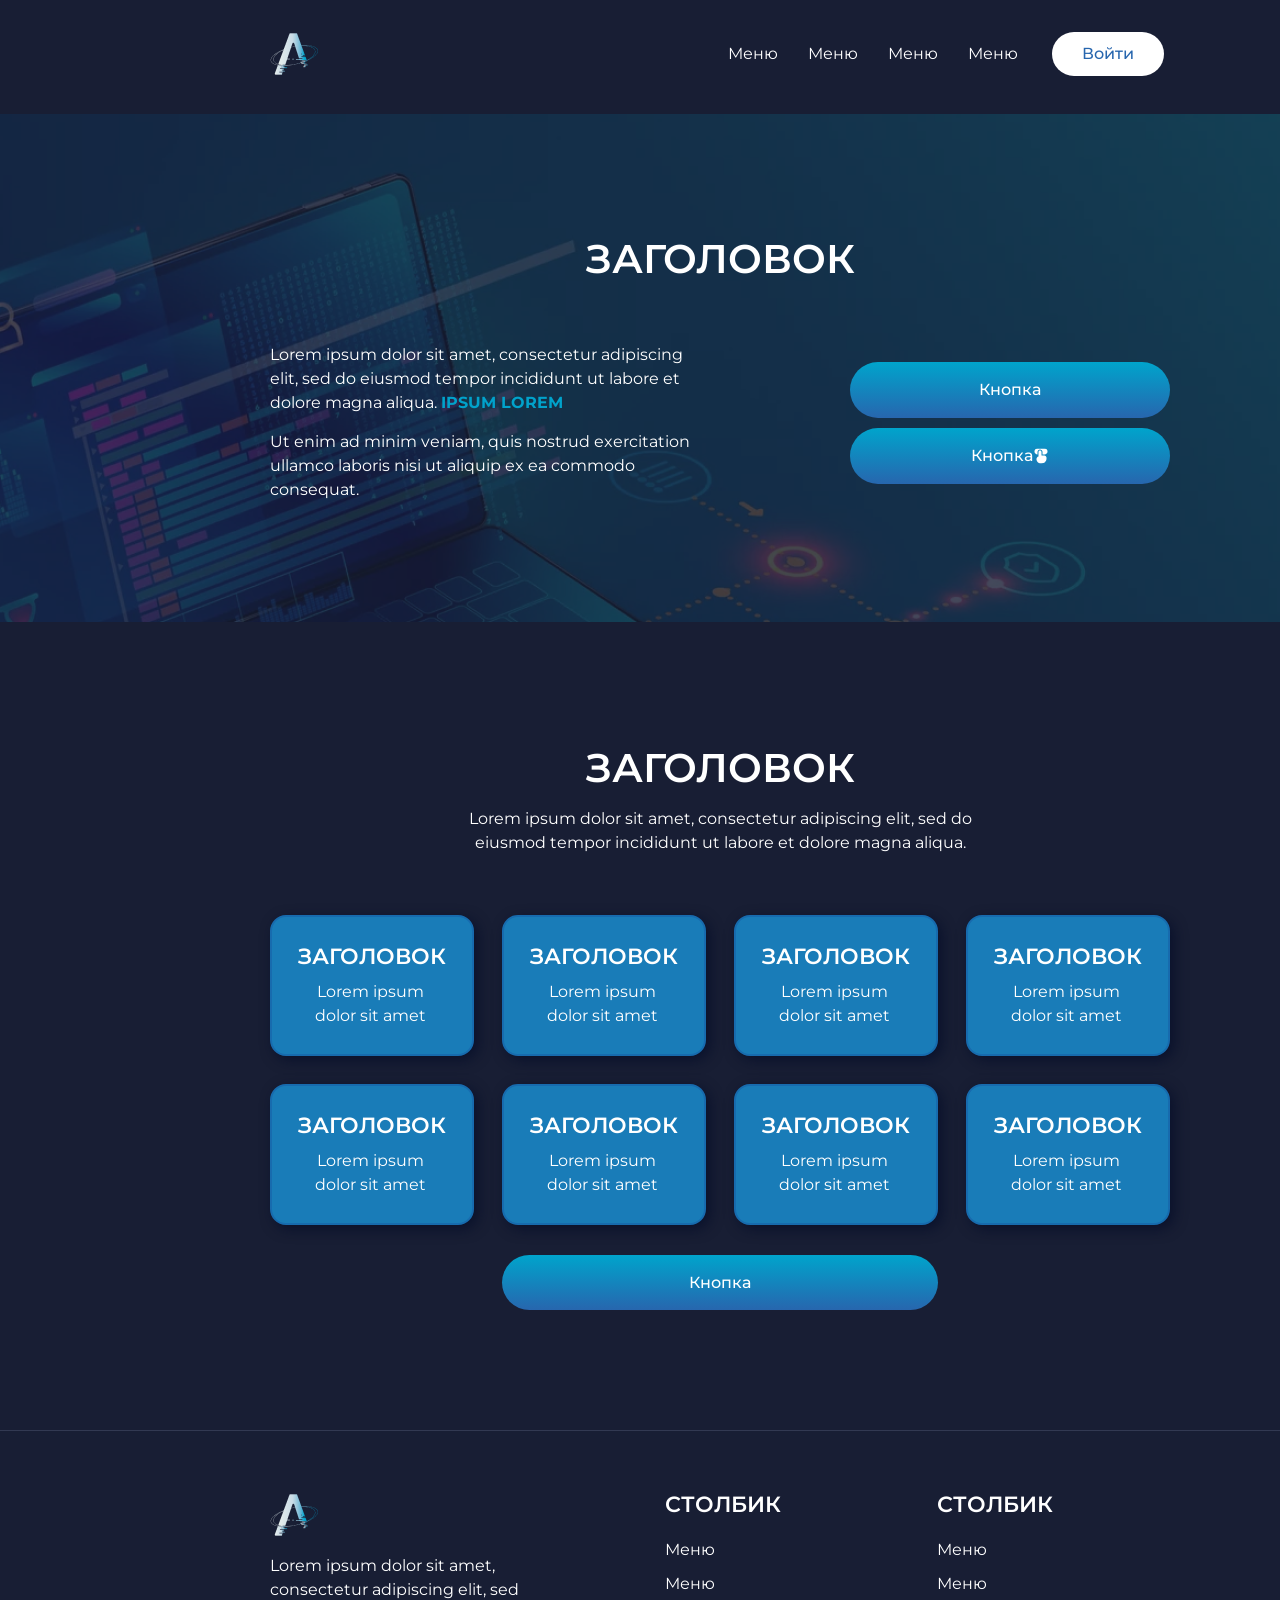
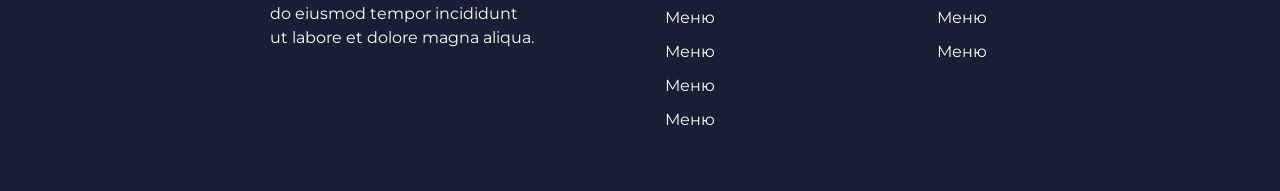
<file: CSS-43/index.html>
<!DOCTYPE html>
<html lang="en">

<head>
    <meta charset="UTF-8">
    <meta name="viewport" content="width=device-width, initial-scale=1.0">
    <link rel="stylesheet" href="./css/reset.css">
    <link rel="preconnect" href="https://fonts.googleapis.com">
    <link rel="preconnect" href="https://fonts.gstatic.com" crossorigin>
    <link href="https://fonts.googleapis.com/css2?family=Montserrat:wght@400;500;600;700&display=swap" rel="stylesheet">
    <link rel="stylesheet" href="./css/style.css">
    <title>CSS-43-Layout</title>
</head>

<body>
    <header>
        <img class="img_h" src="./лого.png" alt="Логотип">
        <div class="elements">
            <nav>
                <div class="flexh">
                    <a href="">Меню</a>
                    <a href="">Меню</a>
                    <a href="">Меню</a>
                    <a href="">Меню</a>
                </div>
            </nav>
            <buton class="button-h">Войти</button>
        </div>
    </header>
    <main>
        <section class="section-1">
            <div class="h1">
                <h1>Заголовок</h1>
            </div>
            <div class="god">
                <div class="section-1-1">
                    <p class="par-1">Lorem ipsum dolor sit amet, consectetur adipiscing elit, sed do eiusmod tempor
                        incididunt ut labore et dolore magna aliqua.
                        <span class="dif_text">Ipsum lorem</span>
                    </p>
                    <p class="par-1">
                        Ut enim ad minim veniam, quis nostrud exercitation ullamco laboris nisi ut aliquip ex ea commodo
                        consequat.
                    </p>
                </div>
                <div class="buttons">
                    <button class="but-sect">Кнопка</button>
                    <button class="but-sect">Кнопка <img style="width: 16px;" src=".//teenyicons_button-solid.svg"
                            alt=""></button>
                </div>
            </div>
        </section>
        <section class="section-2">
            <div class="section-2-1">
                <div class="h2">
                    <h2>Заголовок</h2>
                </div>
                <p class="par-2">
                    Lorem ipsum dolor sit amet, consectetur adipiscing elit, sed do eiusmod tempor incididunt ut labore
                    et dolore magna aliqua.
                </p>
            </div>
            <div class="art-but">
                <div class="articles-main">
                    <article class="article">
                        <h3>Заголовок</h3>
                        <p class="parart">Lorem ipsum dolor sit amet</p>
                    </article>
                    <article class="article">
                        <h3>Заголовок</h3>
                        <p class="parart">Lorem ipsum dolor sit amet</p>
                    </article>
                    <article class="article">
                        <h3>Заголовок</h3>
                        <p class="parart">Lorem ipsum dolor sit amet</p>
                    </article>
                    <article class="article">
                        <h3>Заголовок</h3>
                        <p class="parart">Lorem ipsum dolor sit amet</p>
                    </article>
                    <article class="article">
                        <h3>Заголовок</h3>
                        <p class="parart">Lorem ipsum dolor sit amet</p>
                    </article>
                    <article class="article">
                        <h3>Заголовок</h3>
                        <p class="parart">Lorem ipsum dolor sit amet</p>
                    </article>
                    <article class="article">
                        <h3>Заголовок</h3>
                        <p class="parart">Lorem ipsum dolor sit amet</p>
                    </article>
                    <article class="article">
                        <h3>Заголовок</h3>
                        <p class="parart">Lorem ipsum dolor sit amet</p>
                    </article>
                </div class="articles-main">
                <div class="section-2-but">
                    <button class="but-sect-2">Кнопка</button>
                </div>
            </div>
        </section>
    </main>
    <footer>
        <div class="footer">
            <div class="footer1">
                <div class="logo-fut">
                    <div><img style="width: 48px;" src="./лого.png" alt="Логотип"></div>
                    <p class="foot">Lorem ipsum dolor sit amet, consectetur adipiscing elit, sed do eiusmod tempor incididunt ut labore et dolore magna aliqua. </p>
                </div>
            </div>
            <nav class="footer1">
                <h3>Столбик</h3>
                <div class="footer1-1">
                    <p>Меню</p>
                    <p>Меню</p>
                    <p>Меню</p>
                    <p>Меню</p>
                    <p>Меню</p>
                    <p>Меню</p>
                </div>
            </nav>
            <nav class="footer1">
                <h3>Столбик</h3>
                <div class="footer1-1">
                    <p>Меню</p>
                    <p>Меню</p>
                    <p>Меню</p>
                    <p>Меню</p>
                </div>
            </nav>
        </div>
    </footer>
</body>

</html>
</file>
<file: CSS-43/css/style.css>
header {
    display: flex;
    padding: 30px 275px 36px 270px;
    background-color: #181E34;
    align-items: center;
    width: 1440px;
    height: 114px;
    justify-content: center;
    gap: 410px;
}
.img_h {
    width: 48px;
    height: 48px;
}
.elements {
    display: flex;
    gap: 34px;
    align-items: center;
    width: 437px;
    height: 48px;
}
.flexh {
    display: flex;
    gap: 30px;
    color: #FFFFFF;
    font-family: 'Montserrat', Courier, sans-serif;
    font-size: 16px;
    font-style: normal;
    font-weight: 400;
    line-height: 150%;
}

.button-h {
    border-radius: 100px;
    padding: 14px 30px;
    color: #2766AE;
    background-color: #FFFFFF;
    font-family: 'Montserrat', Courier, sans-serif;
    font-size: 16px;
    font-weight: 500;
}

.section-1{
    display: flex;
    width: 1440px;
    height: 508px;
    background-image: url(../Rectangle-1.png);
    justify-content: center;
    align-items: center;
    flex-direction: column;
    gap: 60px;
    
}

.but-sect {
    display: flex;
    width: 260px;
    height: 20px;
    padding: 18px 30px;
    border-radius: 100px;
    align-items: start; 
}
.h1 {
    color: #FFFFFF;
    font-family: 'Montserrat', Courier, sans-serif;
    font-size: 40px;
    font-style: normal;
    font-weight: 600;
    line-height: normal;
    text-transform: uppercase;
}
.god {
    display: flex;
    width: 900px;
    justify-content: space-between;
}
.section-1-1 {
    display: flex;
    flex-direction:column;
    gap: 15px;
}
.buttons {
    display: flex;
    flex-direction: column;
    gap: 10px;
    justify-content: center;
}
.par-1 {
    width: 436px;
    color: #FFF;
    font-family: 'Montserrat', Courier, sans-serif;
    font-size: 16px;
    font-style: normal;
    font-weight: 400;
    line-height: 150%; 
}
.dif_text {
    color: #01A2CB;
    font-family: 'Montserrat', Courier, sans-serif;
    font-size: 16px;
    font-style: normal;
    font-weight: 700;
    line-height: normal;
    text-transform: uppercase;
}
.but-sect {
    display: flex;
    padding: 28px 30px;
    border-radius: 100px;
    color: #FFF;
    font-family: 'Montserrat', Courier, sans-serif;
    font-size: 16px;
    font-weight: 500;
    justify-content: center;
    align-items: center;
    width: 320px;
    background: linear-gradient(180deg, #00A4CC 0%, #2766AE 100%);
}
.section-2 {
    display: flex;
    flex-direction: column;
    width: 1440px;
    height: 808px;
    background-color: #181E34;;
    justify-content: center;
    align-items: center;
    gap: 60px;
}
.section-2-1 {
    display: flex;
    flex-direction: column;
    gap: 15px;
}
.h2 {
    color: #FFFFFF;
    font-family: 'Montserrat', Courier, sans-serif;
    font-size: 40px;
    font-style: normal;
    font-weight: 600;
    line-height: normal;
    text-transform: uppercase;
    align-self: center;
}
.par-2 {
    width: 513px;
    color: #FFF;
    font-family: 'Montserrat', Courier, sans-serif;
    font-size: 16px;
    font-style: normal;
    font-weight: 400;
    line-height: 150%;
    align-self: center; 
    text-align: center;
}
.articles-main {
    display: flex;
    gap: 28px 28px;
    flex-wrap: wrap;

}
.article {
    display: flex;
    flex-direction: column;
    padding: 26px;
    gap: 10px;
    border-radius: 16px;
    border: 2px solid #176BAE;
    background: #197CB8;
    box-shadow: 4px 4px 13px 0px #050d29c2;
}
.art-but {
    display: flex;
    flex-direction: column;
    gap: 30px;
    width: 900px;
}
h3 {
    color: #FFF;
    font-family: 'Montserrat', Courier, sans-serif;
    font-size: 22px;
    font-weight: 600;
    font-style: normal; 
    line-height: normal; 
    text-transform: uppercase;
    font-style: normal;
}
.parart {
    width: 144px;
    text-align: center;
    color: #FFF;
    font-family: 'Montserrat', Courier, sans-serif;
    font-size: 16px;
    font-weight: 400;
    line-height: 150%; 
}
.section-2-but {
    align-self: center;
}
.but-sect-2 {
    width: 436px;
    padding: 18px 30px;
    border-radius: 100px;
    background: linear-gradient(180deg, #00A4CC 0%, #2766AE 100%);
    color: #FFF;
    text-align: center;
    font-family: 'Montserrat', Courier, sans-serif;
    font-size: 16px;
    font-style: normal;
    font-weight: 500;
    line-height: normal;
}
footer {
    border-top: 1px solid #323952;
    background: #181E34;
    display: flex;
    width: 1440px;
    height: 361px;
    flex-shrink: 0;
    align-items: center;
}

.footer {
    color: #FFF;
    display: flex;
    width: 811px;
    height: 241px;
    flex-shrink: 0;
    justify-content: space-between;
    position: relative;
    left: 270px;
}
p.foot {
    width: 267px;
    color: #FFF;
    font-family: 'Montserrat', Courier, sans-serif;
    font-size: 16px;
    font-style: normal; 
    font-weight: 400;
    line-height: 150%; 
}
div.logo-fut {
    display: flex;
    flex-direction: column;
    gap: 15px;
}
nav.footer1 {
    display: flex;
    flex-direction: column;
    gap: 20px;
}
div.footer1-1 {
    display: flex;
    flex-direction: column;
    gap: 10px;
}
div.footer1-1 {
    width: 144px;
    color: #FFF;
    font-family: 'Montserrat', Courier, sans-serif;
    font-size: 16px;
    font-weight: 400;
    line-height: 150%; 
}
</file>
